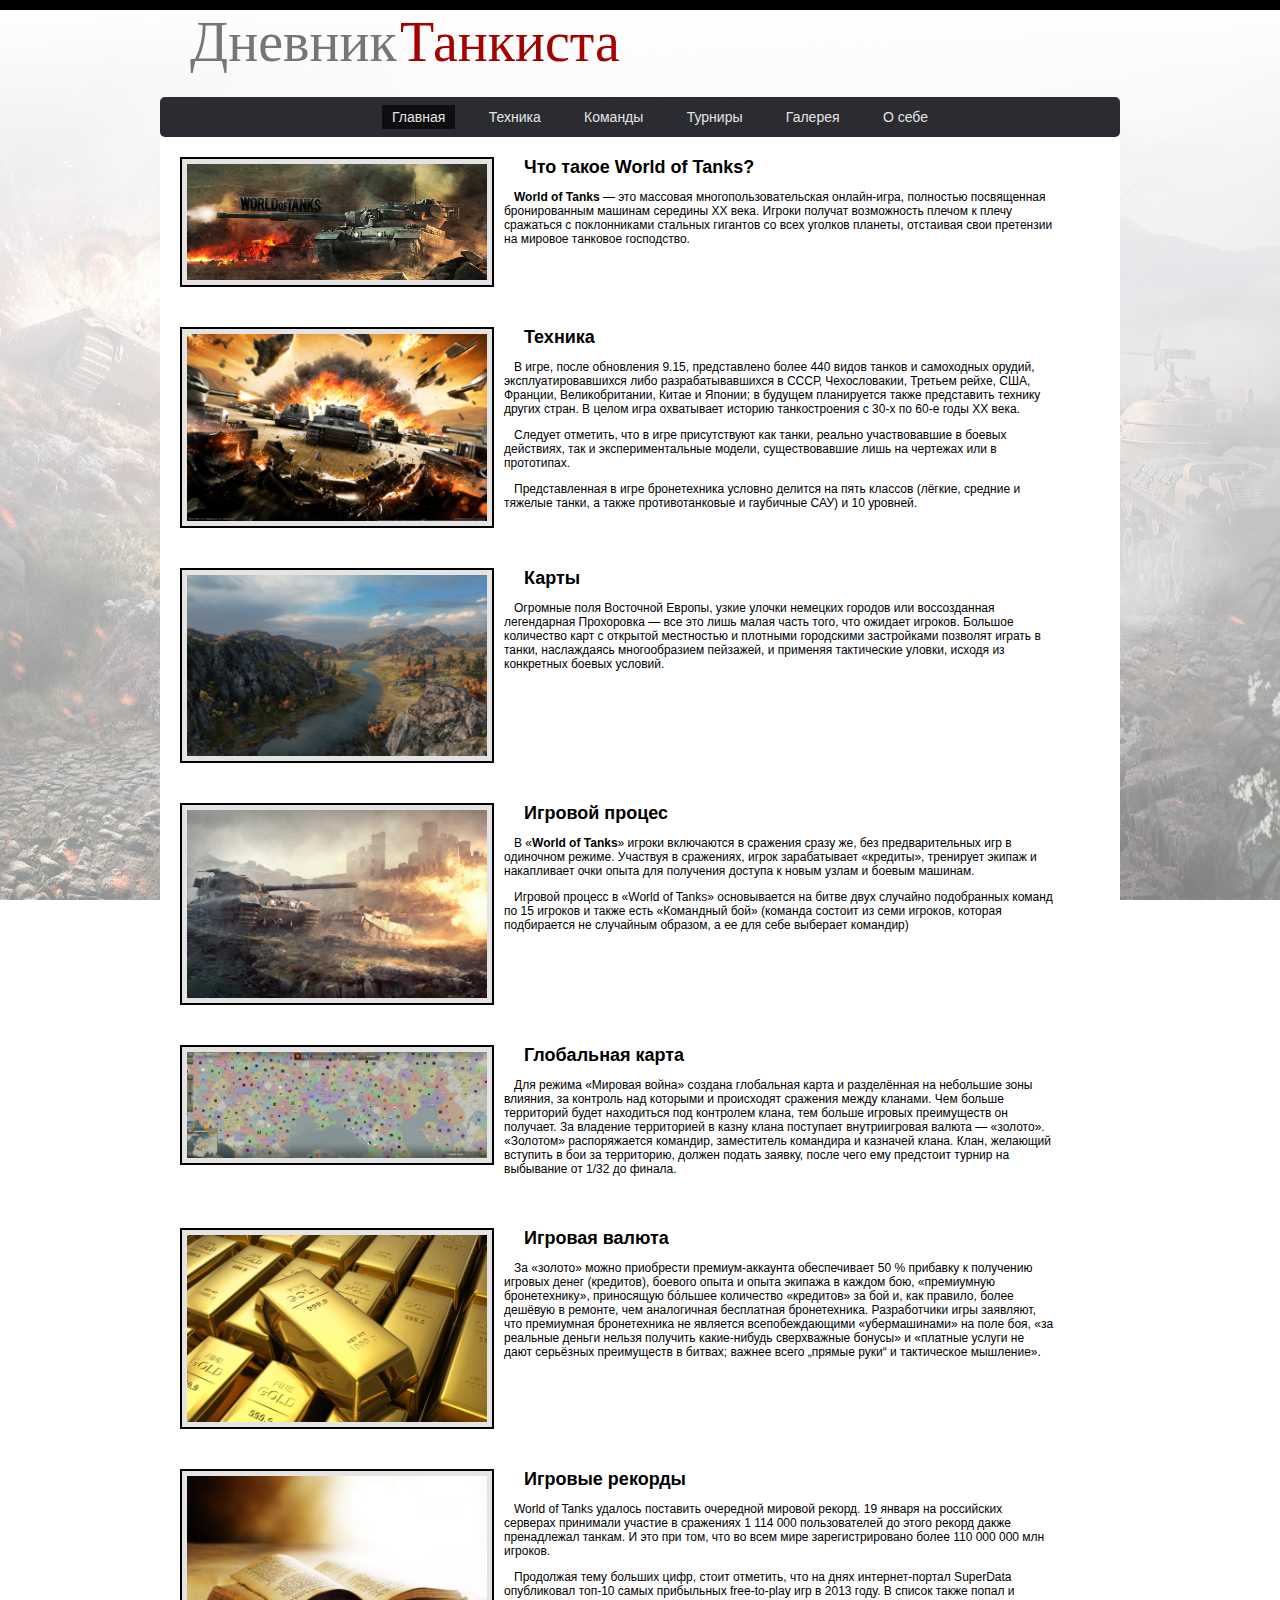
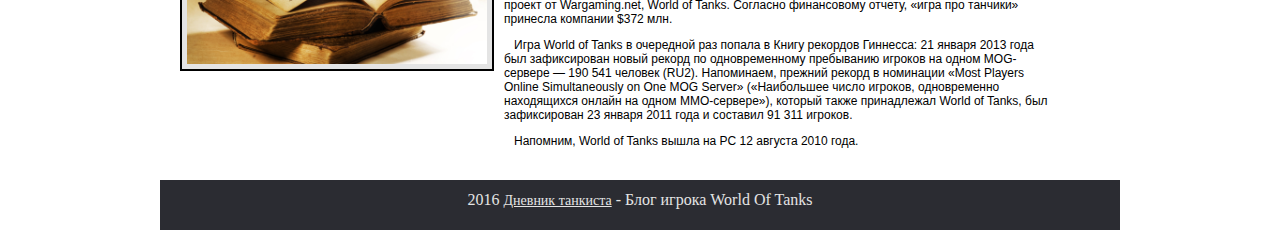
<file: index.html>
<!DOCTYPE html>
<html lang="ru">

<head>
    <meta http-equiv="Content-Type" content="text/html; charset=utf-8" />
    <title>Главная</title>
    <link rel="stylesheet" type="text/css" href="style.css" />
	<link rel="shortcut icon" href="images/icon.png" type="image/x-icon">
</head>

<body>
    <div id="header"></div>
    <div class="contentWrap">

        <div id="container">

            <div id="position">
                <div id="header_text">
					<a href="index.html" class="logo">
						<p style="color:#777676">Дневник</p>
						<p style="color:#a40101">Танкиста</p>
					</a>
                </div>
                <div id="menu">
                    <ul>
                        <li><a href="index.html" id="menuIndex">Главная</a></li>
                        <li><a href="Tanks.html">Техника</a></li>
                        <li><a href="Teams.html">Команды</a></li>
                        <li><a href="Battles.html">Турниры</a></li>
                        <li><a href="Galery.html">Галерея</a></li>
                        <li><a href="AboutMe.html">О себе</a></li>
                    </ul>
                </div>
                <div id="content">

                    <div class="block">
                        <div class="wot_index">
                                <img alt="wot" src="images/main/wot_index.jpg" />
                        </div>
                        <div class="text">
                            <h2>Что такое World of Tanks?</h2>
                            <p>
                                <strong>World of Tanks</strong> — это массовая многопользовательская онлайн-игра, полностью посвященная бронированным машинам середины XX века. Игроки получат возможность плечом к плечу сражаться с поклонниками стальных гигантов со всех уголков планеты, отстаивая свои претензии на мировое танковое господство.
                            </p>
                        </div>
                    </div>

                    <div class="block">
                        <div class="wot_index">
                                <img alt="wot" src="images/main/wot_index1.jpg" />
                        </div>
                        <div class="text">
                            <h2>Техника</h2>
                            <p>
                                В игре, после обновления 9.15, представлено более 440 видов танков и самоходных орудий, эксплуатировавшихся либо разрабатывавшихся в СССР, Чехословакии, Третьем рейхе, США, Франции, Великобритании, Китае и Японии; в будущем планируется также представить технику других стран. В целом игра охватывает историю танкостроения c 30-х по 60-е годы XX века.</p>
                            <p>
                                Следует отметить, что в игре присутствуют как танки, реально участвовавшие в боевых действиях, так и экспериментальные модели, существовавшие лишь на чертежах или в прототипах.</p>
                            <p>
                                Представленная в игре бронетехника условно делится на пять классов (лёгкие, средние и тяжелые танки, а также противотанковые и гаубичные САУ) и 10 уровней.
                            </p>
                        </div>
                    </div>

                    <div class="block">
                        <div class="wot_index">
                                <img alt="wot" src="images/main/wot_index2.jpg" />
                        </div>
                        <div class="text">
                            <h2>Карты</h2>
                            <p>
                                Огромные поля Восточной Европы, узкие улочки немецких городов или воссозданная легендарная Прохоровка — все это лишь малая часть того, что ожидает игроков. Большое количество карт с открытой местностью и плотными городскими застройками позволят играть в танки, наслаждаясь многообразием пейзажей, и применяя тактические уловки, исходя из конкретных боевых условий.
                            </p>
                        </div>
                    </div>

                    <div class="block">
                        <div class="wot_index">
                                <img alt="wot" src="images/main/wot_index3.jpg" />
                        </div>
                        <div class="text">
                            <h2>Игровой процес</h2>
                            <p>
                                В «<strong>World of Tanks</strong>» игроки включаются в сражения сразу же, без предварительных игр в одиночном режиме. Участвуя в сражениях, игрок зарабатывает «кредиты», тренирует экипаж и накапливает очки опыта для получения доступа к новым узлам и боевым машинам.
                            </p>
                            <p>
                                Игровой процесс в «World of Tanks» основывается на битве двух случайно подобранных команд по 15 игроков и также есть «Командный бой» (команда состоит из семи игроков, которая подбирается не случайным образом, а ее для себе выберает командир)
                            </p>
                        </div>
                    </div>

                    <div class="block">
                        <div class="wot_index">
                                <img alt="wot" src="images/main/wot_index4.jpg" />
                        </div>
                        <div class="text">
                            <h2>Глобальная карта</h2>
                            <p>
                                Для режима «Мировая война» создана глобальная карта и разделённая на небольшие зоны влияния, за контроль над которыми и происходят сражения между кланами. Чем больше территорий будет находиться под контролем клана, тем больше игровых преимуществ он получает. За владение территорией в казну клана поступает внутриигровая валюта — «золото». «Золотом» распоряжается командир, заместитель командира и казначей клана. Клан, желающий вступить в бои за территорию, должен подать заявку, после чего ему предстоит турнир на выбывание от 1/32 до финала.
                            </p>
                        </div>
                    </div>

                    <div class="block">
                        <div class="wot_index">
                                <img alt="wot" src="images/main/wot_index5.jpg" />
                        </div>
                        <div class="text">
                            <h2>Игровая валюта</h2>
                            <p>
                                За «золото» можно приобрести премиум-аккаунта обеспечивает 50 % прибавку к получению игровых денег (кредитов), боевого опыта и опыта экипажа в каждом бою, «премиумную бронетехнику», приносящую бо́льшее количество «кредитов» за бой и, как правило, более дешёвую в ремонте, чем аналогичная бесплатная бронетехника. Разработчики игры заявляют, что премиумная бронетехника не является всепобеждающими «убермашинами» на поле боя, «за реальные деньги нельзя получить какие-нибудь сверхважные бонусы» и «платные услуги не дают серьёзных преимуществ в битвах; важнее всего „прямые руки“ и тактическое мышление».
                            </p>
                        </div>
                    </div>

                    <div class="block">
                        <div class="wot_index">
                                <img alt="wot" src="images/main/wot_index6.jpg" />
                        </div>
                        <div class="text">
                            <h2>Игровые рекорды</h2>
                            <p>
                                World of Tanks удалось поставить очередной мировой рекорд. 19 января на российских серверах принимали участие в сражениях 1 114 000 пользователей до этого рекорд дакже пренадлежал танкам. И это при том, что во всем мире зарегистрировано более 110 000 000 млн игроков.
                            </p>
                            <p>

                                Продолжая тему больших цифр, стоит отметить, что на днях интернет-портал SuperData опубликовал топ-10 самых прибыльных free-to-play игр в 2013 году. В список также попал и проект от Wargaming.net, World of Tanks. Согласно финансовому отчету, «игра про танчики» принесла компании $372 млн.
                            </p>
                            
                            <p>
                                Игра World of Tanks в очередной раз попала в Книгу рекордов Гиннесса: 21 января 2013 года был зафиксирован новый рекорд по одновременному пребыванию игроков на одном МОG-сервере — 190 541 человек (RU2). Напоминаем, прежний рекорд в номинации «Most Players Online Simultaneously on One MOG Server» («Наибольшее число игроков, одновременно находящихся онлайн на одном ММО-сервере»), который также принадлежал World of Tanks, был зафиксирован 23 января 2011 года и составил 91 311 игроков.
                            </p>
                            <p>

                                Напомним, World of Tanks вышла на PC 12 августа 2010 года.
                            </p>
                        </div>
                    </div>


                </div>
            </div>
        </div>
        <div id="footer">
            <p>2016 <a href="index.html">Дневник танкиста</a> - Блог игрока World Of Tanks</p>
        </div>
    </div>

</body>

</html>
</file>
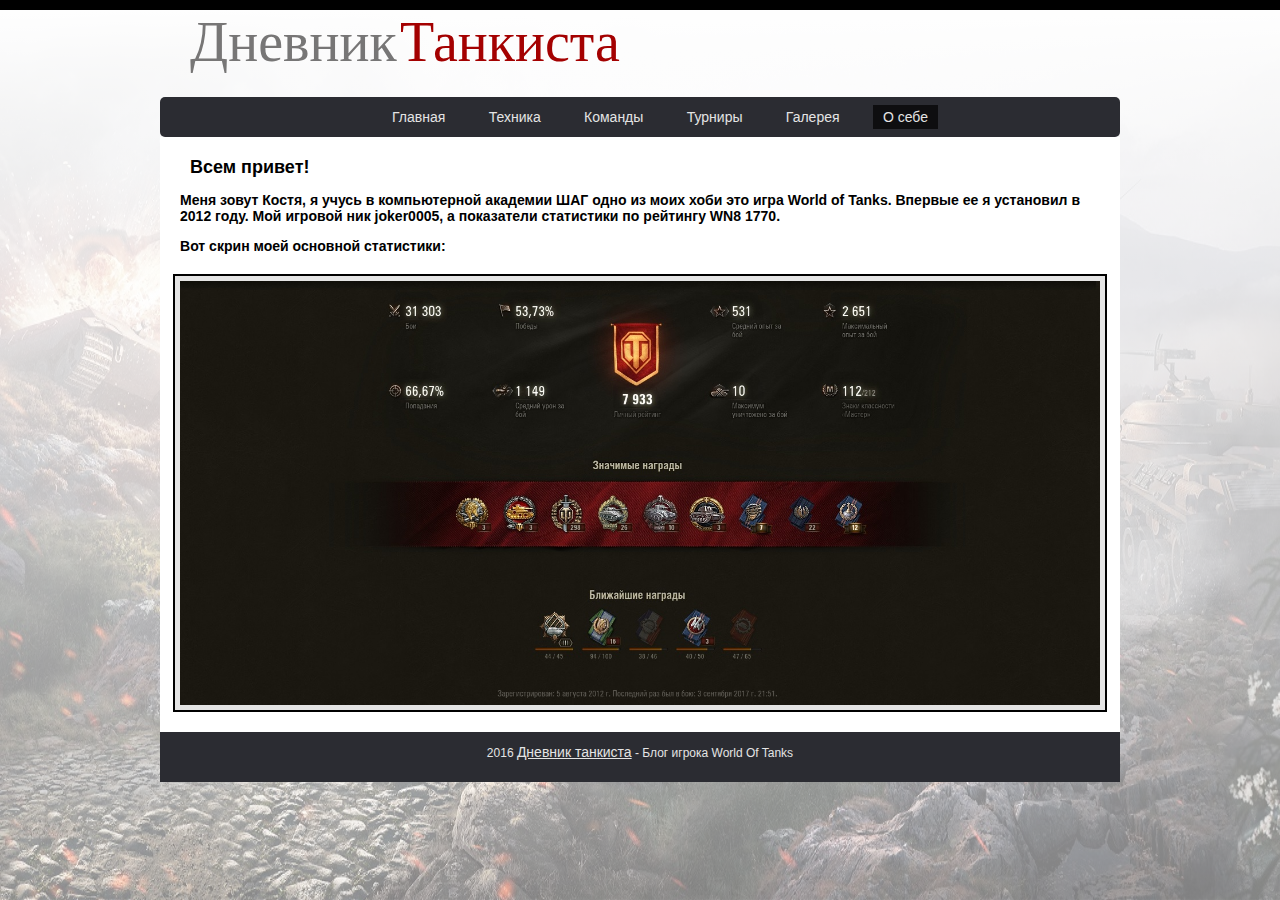
<file: AboutMe.html>
<!DOCTYPE html>
<html>

<head>
    <meta http-equiv="Content-Type" content="text/html; charset=utf-8" />
    <title>О себе</title>
    <link rel="stylesheet" type="text/css" href="style.css" />
	<link rel="shortcut icon" href="images/icon.png" type="image/x-icon">
</head>

<body>
    <div id="header"></div>
    <div class="contentWrap">

        <div id="container">

            <div id="position">
                <div id="header_text">
                    <a href="index.html" class="logo">
						<p style="color:#777676">Дневник</p>
						<p style="color:#a40101">Танкиста</p>
					</a>
                </div>
                <div id="menu">
                    <ul>
                        <li><a href="index.html">Главная</a></li>
                        <li><a href="Tanks.html">Техника</a></li>
                        <li><a href="Teams.html">Команды</a></li>
                        <li><a href="Battles.html">Турниры</a></li>
                        <li><a href="Galery.html">Галерея</a></li>
                        <li><a href="AboutMe.html" id="menuIndex">О себе</a></li>
                    </ul>
                </div>
                <div id="content">
					<div id="aboutmeText">
						<h2>Всем привет!</h2>
						<h3>
							Меня зовут Костя, я учусь в компьютерной академии ШАГ одно из моих хоби это игра World of Tanks. Впервые ее я установил в 2012 году. Мой игровой ник joker0005, а показатели статистики по рейтингу WN8 1770.
						</h3>
						<h3>
							Вот скрин моей основной статистики:
						</h3>
					</div>	
					<div id="wot_aboutme">
                                <img alt="wot" src="images/aboutme/image.jpg" />
                    </div>					
                </div>
                <div id="footer">
                    <p>2016 <a href="index.html">Дневник танкиста</a> - Блог игрока World Of Tanks</p>
                </div>
            </div>
        </div>
    </div>
</body>

</html>
</file>
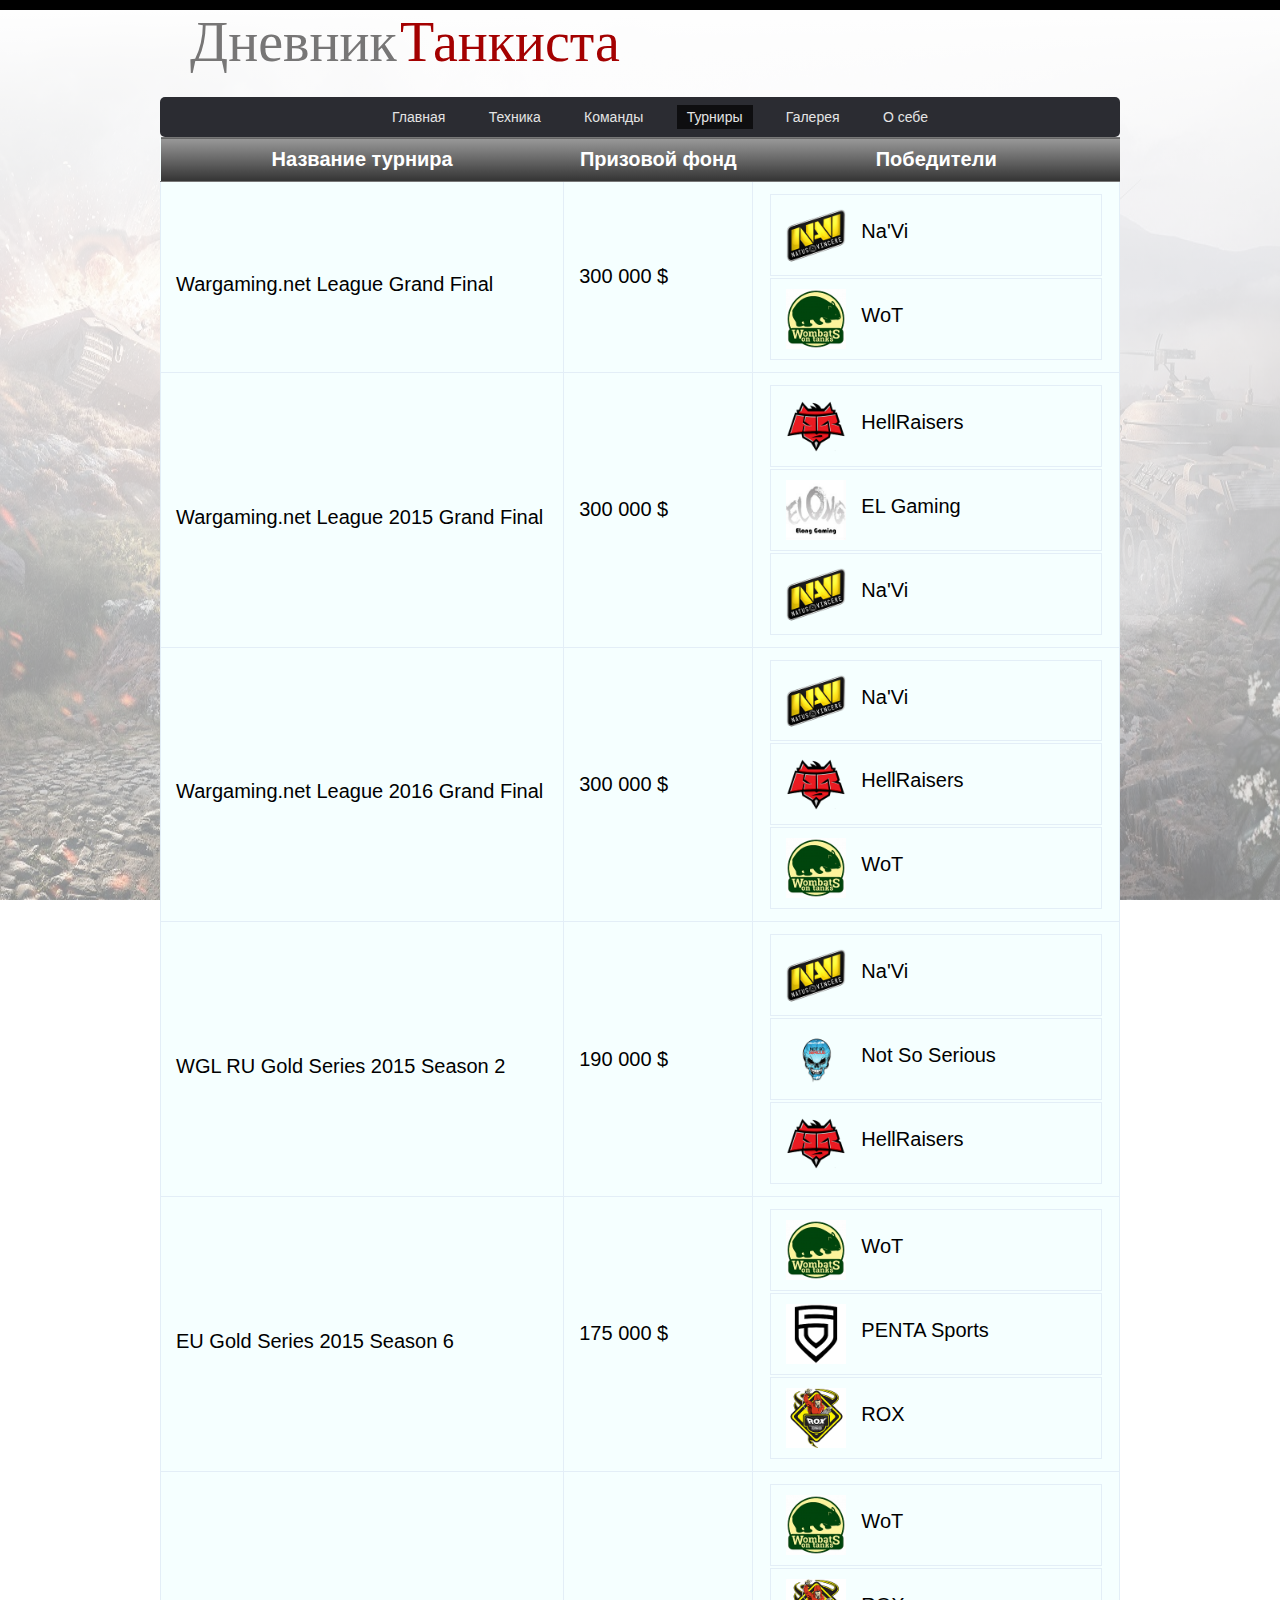
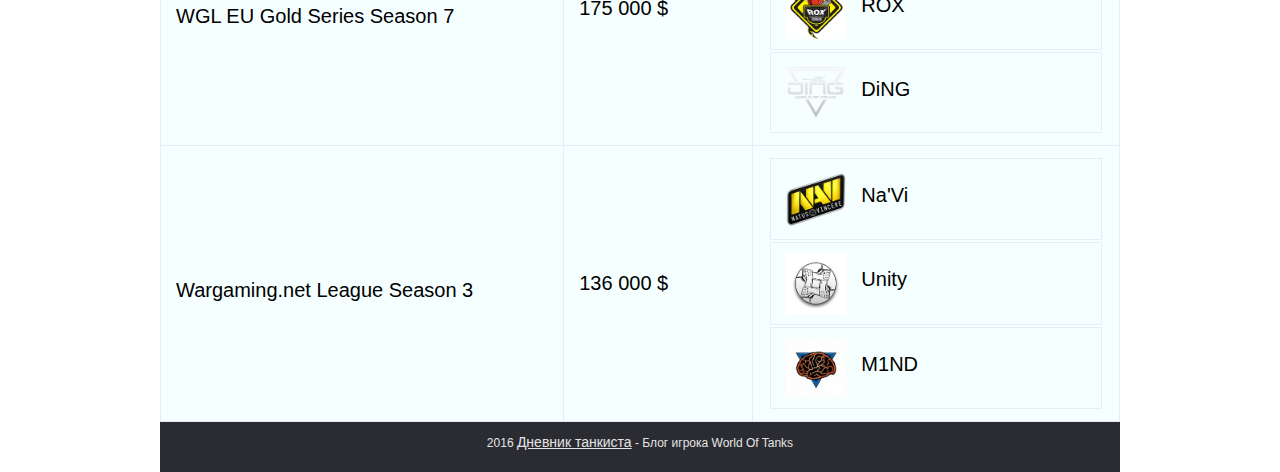
<file: Battles.html>
<!DOCTYPE html>
<html>

<head>
    <meta http-equiv="Content-Type" content="text/html; charset=utf-8" />
    <title>Турниры</title>
    <link rel="stylesheet" type="text/css" href="style.css" />
	<link rel="shortcut icon" href="images/icon.png" type="image/x-icon">
</head>

<body>
    <div id="header"></div>
    <div class="contentWrap">

        <div id="container">

            <div id="position">
                <div id="header_text">
                   <a href="index.html" class="logo">
						<p style="color:#777676">Дневник</p>
						<p style="color:#a40101">Танкиста</p>
					</a>
                </div>
                <div id="menu">
                    <ul>
                        <li><a href="index.html">Главная</a></li>
                        <li><a href="Tanks.html">Техника</a></li>
                        <li><a href="Teams.html">Команды</a></li>
                        <li><a href="Battles.html" id="menuIndex">Турниры</a></li>
                        <li><a href="Galery.html">Галерея</a></li>
                        <li><a href="AboutMe.html">О себе</a></li>
                    </ul>
                </div>
                <div id="content">
                    <table class="table_style">
				<tr>
					<th>Название турнира</th>
					<th>Призовой фонд</th>
					<th>Победители</th>
				</tr>
				<tr>
					<td>						
						<div class="table_text">Wargaming.net League Grand Final</div>
                    </td>
					<td>300 000 $</td>
					<td>
                        <table class="battleWinners">
                            <tr>
                                <td>
            						<img class="table_image" src="images/tableimage/Navi.png" alt="Navi"/>
            						<div class="table_text">Na'Vi</div>
                                </td>
                            </tr>
                            <tr>
                                <td>
            						<img class="table_image" src="images/tableimage/Wombats_on_Tanks.png" alt="Wombats on Tanks"/>
            						<div class="table_text">WoT</div>
                                </td>
                            </tr>
                        </table>
					</td>
				</tr>
				<tr>
					<td>
						<div class="table_text">Wargaming.net League 2015 Grand Final</div>
					</td>
					<td>300 000 $</td>
					<td>
                        <table class="battleWinners">
                            <tr>
                                <td>
            						<img class="table_image" src="images/tableimage/HellRaisers.png" alt="HellRaisers"/>
            						<div class="table_text">HellRaisers</div>
                                </td>
        					</tr>
                            <tr>
                                <td>
            						<img class="table_image" src="images/tableimage/Elong.jpg" alt="Elong"/>
            						<div class="table_text">EL Gaming</div>
                                </td>
        					</tr>
                            <tr>
                                <td>
            						<img class="table_image" src="images/tableimage/Navi.png" alt="Navi"/>
            						<div class="table_text">Na'Vi</div>
                                </td>
                            </tr>
                        </table>
					</td>
				</tr>
				<tr>
					<td>
						<div class="table_text">Wargaming.net League 2016 Grand Final</div>
					</td>
					<td>300 000 $</td>
					<td>
                        <table class="battleWinners">
                            <tr>
                                <td>
            						<img class="table_image" src="images/tableimage/Navi.png" alt="Navi"/>
            						<div class="table_text">Na'Vi</div>
                                </td>
                            </tr>
                            <tr>
                                <td>
            						<img class="table_image" src="images/tableimage/HellRaisers.png" alt="HellRaisers"/>
            						<div class="table_text">HellRaisers</div>
                                </td>
                            </tr>
                            <tr>
                                <td>
            						<img class="table_image" src="images/tableimage/Wombats_on_Tanks.png" alt="Wombats on Tanks"/>
            						<div class="table_text">WoT</div>
                                </td>
                            </tr>
                        </table>
					</td>
				</tr>
				<tr>
					<td>
						<div class="table_text">WGL RU Gold Series 2015 Season 2</div>
					</td>
					<td>190 000 $</td>
					<td>
                        <table class="battleWinners">
                            <tr>
                                <td>
            						<img class="table_image" src="images/tableimage/Navi.png" alt="Navi"/>
            						<div class="table_text">Na'Vi</div>
                                </td>
                            </tr>
                            <tr>
                                <td>
            						<img class="table_image" src="images/tableimage/NSS.png" alt="NSS"/>
            						<div class="table_text">Not So Serious</div>
                                </td>
                            </tr>
                            <tr>
                                <td>
            						<img class="table_image" src="images/tableimage/HellRaisers.png" alt="HellRaisers"/>
            						<div class="table_text">HellRaisers</div>
                                </td>
                            </tr>
                        </table>
					</td>
				</tr>
				<tr>
					<td>
						<div class="table_text">EU Gold Series 2015 Season 6</div>
					</td>
					<td>175 000 $</td>
					<td>
                        <table class="battleWinners">
                            <tr>
                                <td>
            						<img class="table_image" src="images/tableimage/Wombats_on_Tanks.png" alt="Wombats on Tanks"/>
            						<div class="table_text">WoT</div>
                                </td>
                            </tr>
                            <tr>
                                <td>
            						<img class="table_image" src="images/tableimage/PENTA_Sports.png" alt="PENTA Sports"/>
            						<div class="table_text">PENTA Sports</div>
                                </td>
                            </tr>
                            <tr>
                                <td>
            						<img class="table_image" src="images/tableimage/Rox.png" alt="Rox"/>
            						<div class="table_text">ROX</div>
                                </td>
                            </tr>
                        </table>
					</td>
				</tr>
				<tr>
					<td>
						<div class="table_text">WGL EU Gold Series Season 7</div></td>
					<td>175 000 $</td>
					<td>						
                        <table class="battleWinners">
                            <tr>
                                <td>
            						<img class="table_image" src="images/tableimage/Wombats_on_Tanks.png" alt="Wombats on Tanks"/>
            						<div class="table_text">WoT</div>
                                </td>
                            </tr>
                            <tr>
                                <td>
            						<img class="table_image" src="images/tableimage/Rox.png" alt="Rox"/>
            						<div class="table_text">ROX</div>
                                </td>
                            </tr>
                            <tr>
                                <td>
            						<img class="table_image" src="images/tableimage/DiNG.png" alt="DiNG"/>
            						<div class="table_text">DiNG</div>
                                </td>
                            </tr>
                        </table>
					</td>
				</tr>
				<tr>
					<td>
						<div class="table_text">Wargaming.net League Season 3</div>
					</td>
					<td>136 000 $</td>
					<td>
                        <table class="battleWinners">				
                            <tr>
                                <td>
            						<img class="table_image" src="images/tableimage/Navi.png" alt="Navi"/>
            						<div class="table_text">Na'Vi</div>
                                </td>
                            </tr>
                            <tr>
                                <td>
            						<img class="table_image" src="images/tableimage/Unity.jpg" alt="Unity"/>
            						<div class="table_text">Unity</div>
                                </td>
                            </tr>
                            <tr>
                                <td>
            						<img class="table_image" src="images/tableimage/M1ND.jpg" alt="M1ND"/>
            						<div class="table_text">M1ND</div>
                                </td>
                            </tr>
                        </table>
					</td>
				</tr>
				</table>
                </div>
                <div id="footer">
                    <p>2016 <a href="index.html">Дневник танкиста</a> - Блог игрока World Of Tanks</p>
                </div>
            </div>
        </div>
    </div>
</body>

</html>
</file>
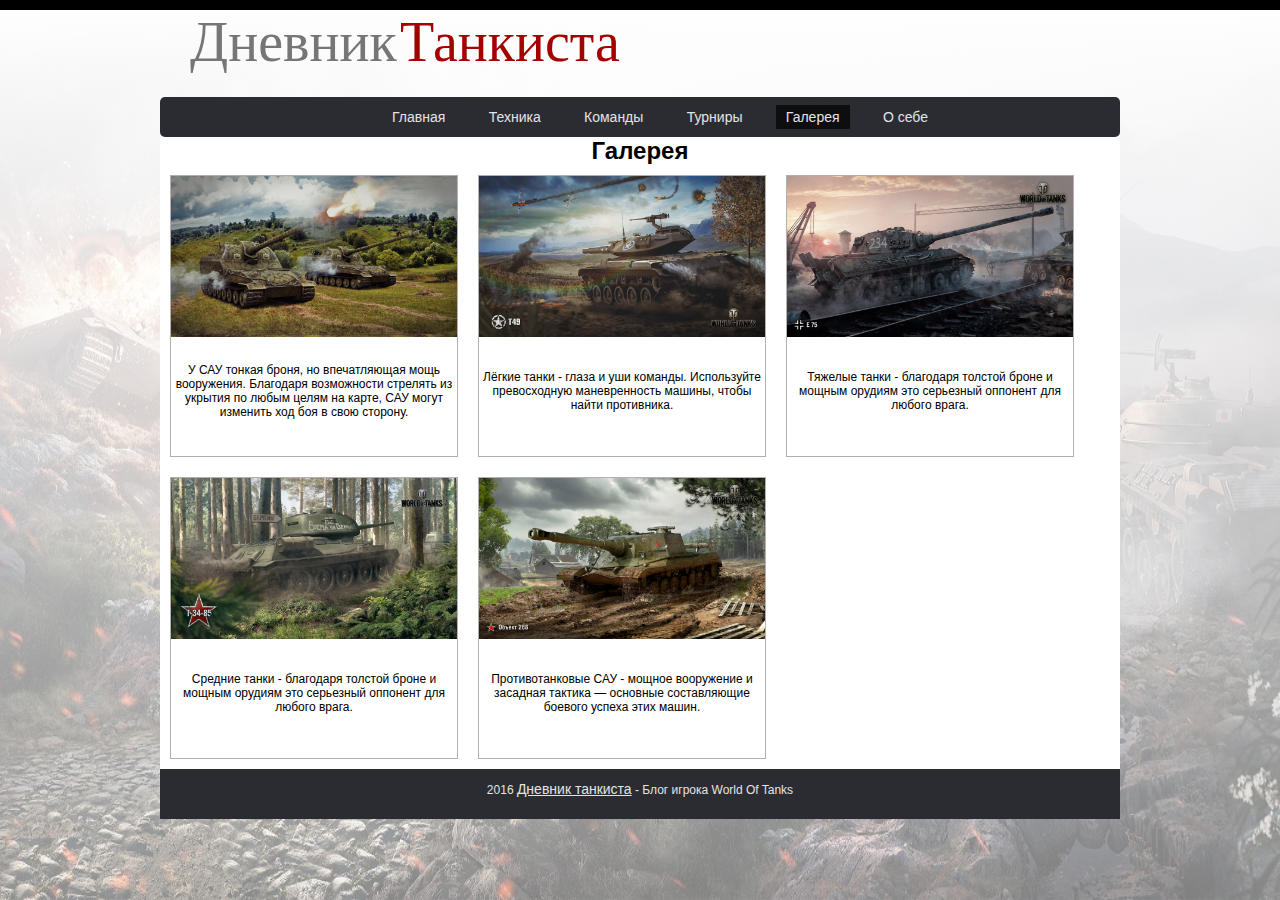
<file: Galery.html>
<!DOCTYPE html>
<html>

<head>
    <meta http-equiv="Content-Type" content="text/html; charset=utf-8" />
    <title>Галерея</title>
    <link rel="stylesheet" type="text/css" href="style.css" />
	    <link rel="stylesheet" type="text/css" href="Galery.css" />
		<link rel="shortcut icon" href="images/icon.png" type="image/x-icon">
</head>

<body>
    <div id="header"></div>
    <div class="contentWrap">

        <div id="container">

            <div id="position">
                <div id="header_text">
                    <a href="index.html" class="logo">
						<p style="color:#777676">Дневник</p>
						<p style="color:#a40101">Танкиста</p>
					</a>
                </div>
                <div id="menu">
                    <ul>
                        <li><a href="index.html">Главная</a></li>
                        <li><a href="Tanks.html">Техника</a></li>
                        <li><a href="Teams.html">Команды</a></li>
                        <li><a href="Battles.html">Турниры</a></li>
                        <li><a href="Galery.html" id="menuIndex">Галерея</a></li>
                        <li><a href="AboutMe.html">О себе</a></li>
                    </ul>
                </div>
                <div id="content">
                    <h2 class="title">Галерея</h2>
					
						<div class="image_container">
							<div class="image_wrap">
								<a href="images/galery/01.jpg">
									<img src="images/galery/01.jpg" alt="САУ"/>
								</a>
								<div class="description">
									<span class="description_wrap">
										У САУ тонкая броня, но впечатляющая мощь вооружения.
										Благодаря возможности стрелять из укрытия по любым целям на карте,
										САУ могут изменить ход боя в свою сторону.
									</span>
								</div>
							</div>
							</div>
						<div class="image_container">
						
							<div class="image_wrap">
								<a href="images/galery/02.jpg">
									<img src="images/galery/02.jpg" alt="ЛТ"/>
								</a>
								<div class="description">
									<span class="description_wrap">
										Лёгкие танки - глаза и уши команды. Используйте превосходную маневренность машины, чтобы найти противника.
									</span>
								</div>
							</div>
						</div>
							<div class="image_container">
						
							<div class="image_wrap">
								<a href="images/galery/03.jpg">
									<img src="images/galery/03.jpg" alt="ТТ"/>
								</a>
								<div class="description">
									<span class="description_wrap">
										Тяжелые танки - благодаря толстой броне и мощным орудиям это серьезный оппонент для любого врага.
									</span>
								</div>
							</div>
						</div>
						<div class="image_container">		
						
							<div class="image_wrap">
								<a href="images/galery/04.jpg">
									<img src="images/galery/04.jpg" alt="СТ"/>
								</a>
								<div class="description">
									<span class="description_wrap">
										Средние танки - благодаря толстой броне и мощным орудиям это серьезный оппонент для любого врага.
									</span>
								</div>
							</div>
						</div>
						<div class="image_container">
						
							<div class="image_wrap">
								<a href="images/galery/05.jpg">
									<img src="images/galery/05.jpg" alt="ПТ"/>
								</a>
								<div class="description">
									<span class="description_wrap">
										Противотанковые САУ - мощное вооружение и засадная тактика — основные составляющие боевого успеха этих машин. 
									</span>
								</div>
							</div>
						</div>
					</div>
                <div id="footer">
                    <p>2016 <a href="index.html">Дневник танкиста</a> - Блог игрока World Of Tanks</p>
                </div>
            </div>
        </div>
    </div>
</body>

</html>
</file>
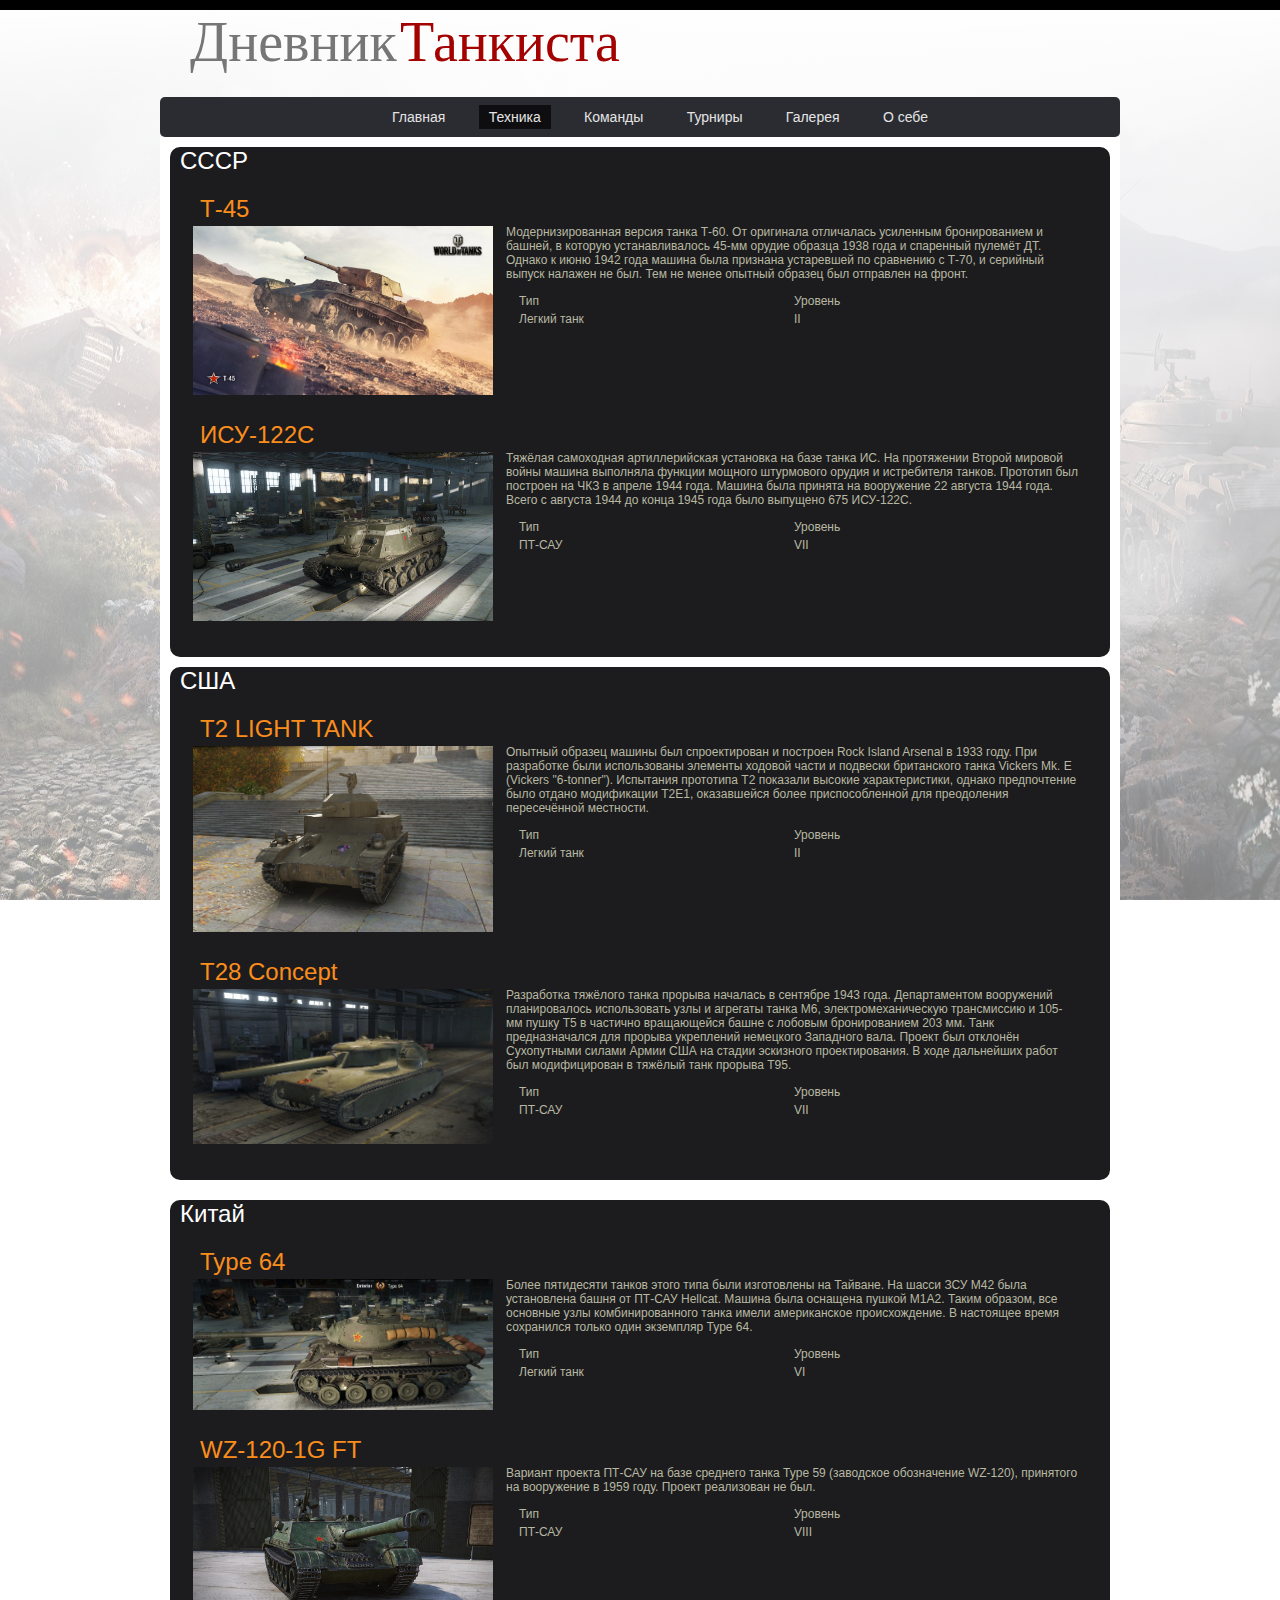
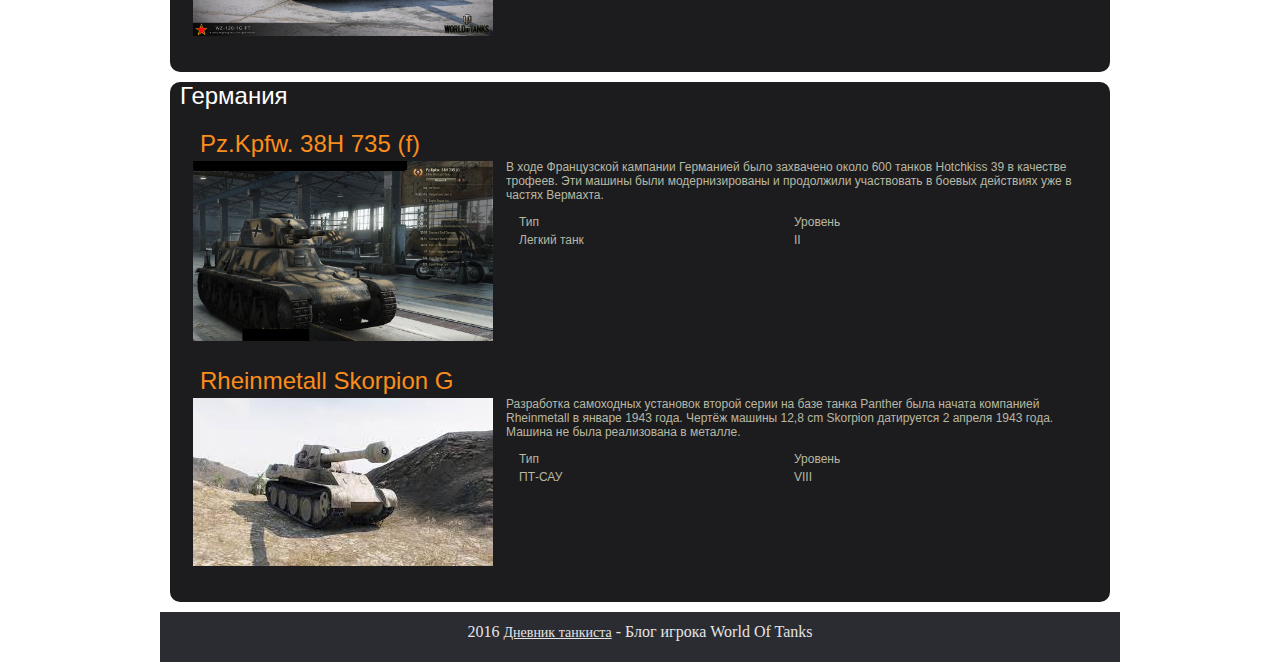
<file: Tanks.html>
﻿<!DOCTYPE html>
<html>
<head>
    <meta http-equiv="Content-Type" content="text/html; charset=utf-8" />
    <title>Техника</title>
    <link rel="stylesheet" type="text/css" href="style.css" />
    <link rel="shortcut icon" href="images/icon.png" type="image/x-icon">
</head>
<body>
    <div id="header"></div>
    <div class="contentWrap">
        <div id="container">
            <div id="position">
                <div id="header_text">
                    <a href="index.html" class="logo">
                        <p style="color:#777676">Дневник</p>
                        <p style="color:#a40101">Танкиста</p>
                    </a>
                </div>
                <div id="menu">
                    <ul>
                        <li><a href="index.html">Главная</a></li>
                        <li><a href="Tanks.html" id="menuIndex">Техника</a></li>
                        <li><a href="Teams.html">Команды</a></li>
                        <li><a href="Battles.html">Турниры</a></li>
                        <li><a href="Galery.html">Галерея</a></li>
                        <li><a href="AboutMe.html">О себе</a></li>
                    </ul>
                </div>
                <div id="content">
                    <div class="nation">
                        <span class="name">СССР</span>
                        <div class="tank">
                            <span class="name">Т-45</span>
                            <table>
                                <tr>
                                    <td class="tankImage">
                                        <img src="images/tanks/Т-45.jpg" alt="Т-45">
                                    </td>
                                    <td class="tankDescription">
                                        <span>
                                            Модернизированная версия танка Т-60.
                                            От оригинала отличалась усиленным бронированием и башней, в которую устанавливалось
                                            45-мм орудие образца 1938 года и спаренный пулемёт ДТ.
                                            Однако к июню 1942 года машина была признана устаревшей по сравнению с Т-70,
                                            и серийный выпуск налажен не был. Тем не менее опытный образец был отправлен на фронт.
                                        </span>
                                        <table class="tankDefenition">
                                            <tr>
                                                <td>Тип</td>
                                                <td>Уровень</td>
                                            </tr>
                                            <tr>
                                                <td>Легкий танк</td>
                                                <td>II</td>
                                            </tr>
                                        </table>
                                    </td>

                                </tr>
                            </table>
                        </div>
                        <div class="tank">
                            <span class="name">ИСУ-122С</span>
                            <table>
                                <tr>
                                    <td class="tankImage">
                                        <img src="images/tanks/ИСУ-122С.jpg" alt="ИСУ-122С">
                                    </td>
                                    <td class="tankDescription">
                                        <span>
                                            Тяжёлая самоходная артиллерийская установка на базе танка ИС. На протяжении Второй мировой войны
                                            машина выполняла функции мощного штурмового орудия и истребителя танков.
                                            Прототип был построен на ЧКЗ в апреле 1944 года. Машина была принята на вооружение 22 августа 1944 года.
                                            Всего с августа 1944 до конца 1945 года было выпущено 675 ИСУ-122C.
                                        </span>
                                        <table class="tankDefenition">
                                            <tr>
                                                <td>Тип</td>
                                                <td>Уровень</td>
                                            </tr>
                                            <tr>
                                                <td>ПТ-САУ</td>
                                                <td>VII</td>
                                            </tr>
                                        </table>
                                    </td>

                                </tr>
                            </table>
                        </div>
                    </div>
                    <div class="nation">
                        <span class="name">США</span>
                        <div class="tank">
                            <span class="name">T2 LIGHT TANK</span>
                            <table>
                                <tr>
                                    <td class="tankImage">
                                        <img src="images/tanks/T2-LIGHT-TANK.jpg" alt="T2 LIGHT TANK.jpg">
                                    </td>
                                    <td class="tankDescription">
                                        <span>
                                            Опытный образец машины был спроектирован и построен Rock Island Arsenal
                                            в 1933 году. При разработке были использованы элементы ходовой части
                                            и подвески британского танка Vickers Mk. E (Vickers "6-tonner").
                                            Испытания прототипа Т2 показали высокие характеристики,
                                            однако предпочтение было отдано модификации T2E1,
                                            оказавшейся более приспособленной для преодоления пересечённой местности.
                                        </span>
                                        <table class="tankDefenition">
                                            <tr>
                                                <td>Тип</td>
                                                <td>Уровень</td>
                                            </tr>
                                            <tr>
                                                <td>Легкий танк</td>
                                                <td>II</td>
                                            </tr>
                                        </table>
                                    </td>

                                </tr>
                            </table>
                        </div>
                        <div class="tank">
                            <span class="name">T28 Concept</span>
                            <table>
                                <tr>
                                    <td class="tankImage">
                                        <img src="images/tanks/T28-Concept.jpg" alt="T28 Concept">
                                    </td>
                                    <td class="tankDescription">
                                        <span>
                                            Разработка тяжёлого танка прорыва началась в сентябре 1943 года.
                                            Департаментом вооружений планировалось использовать узлы и
                                            агрегаты танка М6, электромеханическую трансмиссию и 105-мм
                                            пушку Т5 в частично вращающейся башне с лобовым бронированием 203 мм.
                                            Танк предназначался для прорыва укреплений немецкого Западного вала.
                                            Проект был отклонён Сухопутными силами Армии США на
                                            стадии эскизного проектирования. В ходе дальнейших работ
                                            был модифицирован в тяжёлый танк прорыва Т95.
                                        </span>
                                        <table class="tankDefenition">
                                            <tr>
                                                <td>Тип</td>
                                                <td>Уровень</td>
                                            </tr>
                                            <tr>
                                                <td>ПТ-САУ</td>
                                                <td>VII</td>
                                            </tr>
                                        </table>
                                    </td>

                                </tr>
                            </table>
                        </div>
                    </div>
                </div>
                <div class="nation">
                    <span class="name">Китай</span>
                    <div class="tank">
                        <span class="name">Type 64</span>
                        <table>
                            <tr>
                                <td class="tankImage">
                                    <img src="images/tanks/Type-64.jpg" alt="Type 64">
                                </td>
                                <td class="tankDescription">
                                    <span>
                                        Более пятидесяти танков этого типа были изготовлены на Тайване.
                                        Hа шасси ЗСУ М42 была установлена башня от ПТ-САУ Hellcat.
                                        Машина была оснащена пушкой М1А2. Таким образом, все основные узлы
                                        комбинированного танка имели американское происхождение.
                                        В настоящее время сохранился только один экземпляр Type 64.
                                    </span>
                                    <table class="tankDefenition">
                                        <tr>
                                            <td>Тип</td>
                                            <td>Уровень</td>
                                        </tr>
                                        <tr>
                                            <td>Легкий танк</td>
                                            <td>VI</td>
                                        </tr>
                                    </table>
                                </td>

                            </tr>
                        </table>
                    </div>
                    <div class="tank">
                        <span class="name">WZ-120-1G FT</span>
                        <table>
                            <tr>
                                <td class="tankImage">
                                    <img src="images/tanks/WZ-120-1G-FT.jpg" alt="WZ-120-1G FT">
                                </td>
                                <td class="tankDescription">
                                    <span>
                                        Вариант проекта ПТ-САУ на базе среднего танка Type 59 (заводское обозначение WZ-120),
                                        принятого на вооружение в 1959 году. Проект реализован не был.
                                    </span>
                                    <table class="tankDefenition">
                                        <tr>
                                            <td>Тип</td>
                                            <td>Уровень</td>
                                        </tr>
                                        <tr>
                                            <td>ПТ-САУ</td>
                                            <td>VIII</td>
                                        </tr>
                                    </table>
                                </td>

                            </tr>
                        </table>
                    </div>
                </div>
            </div>
            <div class="nation">
                <span class="name">Германия</span>
                <div class="tank">
                    <span class="name">Pz.Kpfw. 38H 735 (f)</span>
                    <table>
                        <tr>
                            <td class="tankImage">
                                <img src="images/tanks/Pz.Kpfw.38H-735.jpg" alt="Pz.Kpfw. 38H 735 (f)">
                            </td>
                            <td class="tankDescription">
                                <span>
                                    В ходе Французской кампании Германией было захвачено около 600 танков Hotchkiss
                                    39 в качестве трофеев. Эти машины были модернизированы и продолжили
                                    участвовать в боевых действиях уже в частях Вермахта.
                                </span>
                                <table class="tankDefenition">
                                    <tr>
                                        <td>Тип</td>
                                        <td>Уровень</td>
                                    </tr>
                                    <tr>
                                        <td>Легкий танк</td>
                                        <td>II</td>
                                    </tr>
                                </table>
                            </td>

                        </tr>
                    </table>
                </div>
                <div class="tank">
                    <span class="name">Rheinmetall Skorpion G</span>
                    <table>
                        <tr>
                            <td class="tankImage">
                                <img src="images/tanks/Rheinmetall-Skorpion-G.jpg" alt="Rheinmetall Skorpion G">
                            </td>
                            <td class="tankDescription">
                                <span>
                                    Разработка самоходных установок второй серии на базе танка Panther
                                    была начата компанией Rheinmetall в январе 1943 года.
                                    Чертёж машины 12,8 cm Skorpion датируется 2 апреля 1943 года.
                                    Машина не была реализована в металле.
                                </span>
                                <table class="tankDefenition">
                                    <tr>
                                        <td>Тип</td>
                                        <td>Уровень</td>
                                    </tr>
                                    <tr>
                                        <td>ПТ-САУ</td>
                                        <td>VIII</td>
                                    </tr>
                                </table>
                            </td>

                        </tr>
                    </table>
                </div>
            </div>
        </div>
        <div id="footer">
            <p>2016 <a href="index.html">Дневник танкиста</a> - Блог игрока World Of Tanks</p>
        </div>
    </div>
</body>
</html>
</file>
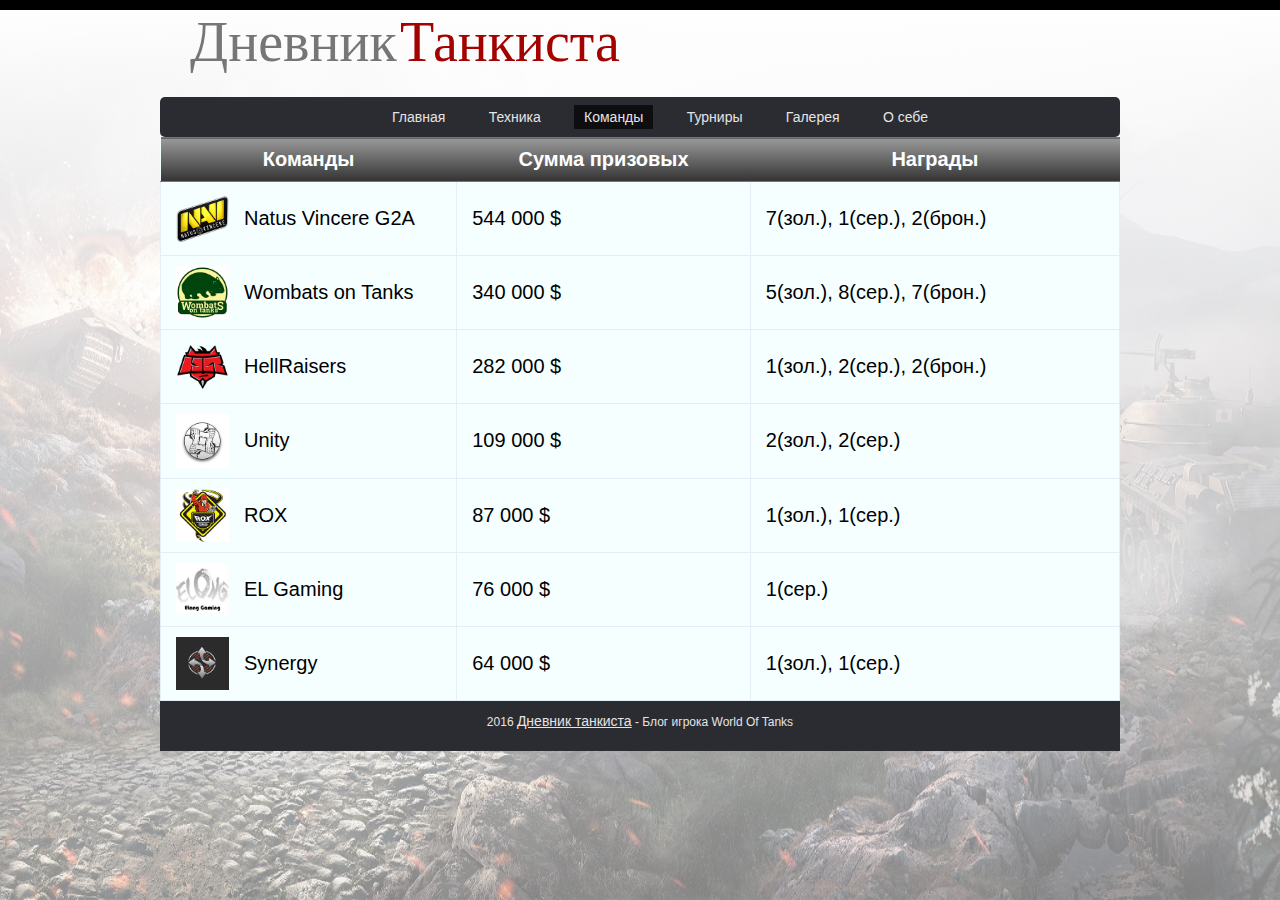
<file: Teams.html>
<!DOCTYPE html>
<html>

<head>
    <meta http-equiv="Content-Type" content="text/html; charset=utf-8" />
    <title>Команды</title>
    <link rel="stylesheet" type="text/css" href="style.css" />
	<link rel="shortcut icon" href="images/icon.png" type="image/x-icon">
</head>

<body>
    <div id="header"></div>
    <div class="contentWrap">

        <div id="container">

            <div id="position">
                <div id="header_text">
                  <a href="index.html" class="logo">
						<p style="color:#777676">Дневник</p>
						<p style="color:#a40101">Танкиста</p>
					</a>
                </div>
                <div id="menu">
                    <ul>
                        <li><a href="index.html">Главная</a></li>
                        <li><a href="Tanks.html">Техника</a></li>
                        <li><a href="Teams.html" id="menuIndex">Команды</a></li>
                        <li><a href="Battles.html">Турниры</a></li>
                        <li><a href="Galery.html">Галерея</a></li>
                        <li><a href="AboutMe.html">О себе</a></li>
                    </ul>
                </div>
                <div id="content">
				<table class="table_style">
				<tr>
					<th>Команды</th>
					<th>Сумма призовых</th>
					<th>Награды</th>
				</tr>
				<tr>
					<td>
						<img class="table_image" src="images/tableimage/Navi.png" alt="Natus Vincere G2A"/>
						<div class="table_text">Natus Vincere G2A</div>
					</td>
					<td>544 000 $</td>
					<td>7(зол.), 1(сер.), 2(брон.)</td>
				</tr>
				<tr>
					<td>
						<img class="table_image" src="images/tableimage/Wombats_on_Tanks.png" alt="Wombats on Tanks"/>
						<div class="table_text">Wombats on Tanks</div>
					</td>
					<td>340 000 $</td>
					<td>5(зол.), 8(сер.), 7(брон.)</td>
				</tr>
				<tr>
					<td>
						<img class="table_image" src="images/tableimage/HellRaisers.png" alt="HellRaisers"/>
						<div class="table_text">HellRaisers</div>
					</td>
					<td>282 000 $</td>
					<td>1(зол.), 2(сер.), 2(брон.)</td>
				</tr>
				<tr>
					<td>
						<img class="table_image" src="images/tableimage/Unity.jpg" alt="Unity"/>
						<div class="table_text">Unity</div>
					</td>
					<td>109 000 $</td>
					<td>2(зол.), 2(сер.)</td>
				</tr>
				<tr>
					<td>
						<img class="table_image" src="images/tableimage/Rox.png" alt="Rox"/>
						<div class="table_text">ROX</div>
					</td>
					<td>87 000 $</td>
					<td>1(зол.), 1(сер.)</td>
				</tr>
				<tr>
					<td>
						<img class="table_image" src="images/tableimage/Elong.jpg" alt="EL Gaming"/>
						<div class="table_text">EL Gaming</div>
					</td>
					<td>76 000 $</td>
					<td>1(сер.)</td>
				</tr>
				<tr>
					<td>
						<img class="table_image" src="images/tableimage/Synergy.png" alt="Synergy"/>
						<div class="table_text">Synergy</div>
					</td>
					<td>64 000 $</td>
					<td>1(зол.), 1(сер.)</td>
				</tr>
				</table>
                </div>
                <div id="footer">
                    <p>2016 <a href="index.html">Дневник танкиста</a> - Блог игрока World Of Tanks</p>
                </div>
            </div>
        </div>
    </div>
</body>

</html>
</file>
<file: style.css>
html {
    height: 100%;
}

body {
    margin: 0;
    height: 100%;
    background: linear-gradient(rgba(255, 255, 255, 1), rgba(255, 255, 255, 0.5)) repeat-x fixed, url("images/main/wot.jpg") no-repeat top center fixed;
	background-size: 100% 100%;
}

.contentWrap {
    margin: 0 auto;

    width: 960px;
}

a {
    font-size: 14px;
}

#container {
    width: 100%;

    color: #000;
    font-size: 12px;
    font-family: Trebuchet MS, Arial, Times New Roman;
}

#header {
    width: 100%;
    height: 10px;

    background: #000;
}

#menu {
    width: 100%;
    height: 40px;
    border-radius: 5px;
    background: #2b2c32;
    text-align: center;
    line-height: 40px;
}

#menu li {
    display: inline;
    padding: 5px 10px;
    list-style: none;
}

#menu ul li a {
    padding: 4px 10px;
    color: #e4e4e4;
    text-decoration: none;
}

#menu ul li a:hover, #menuIndex {
    background: #0e0e10;
}

#content {
    margin: 0;
    min-height: 500px;
    width: 100%;
	overflow: hidden;
    background: #fff;
}

#content h2 {
	margin:0;
    font-weight:bold;
	padding: 0px 10px;
}

#footer {
    width: 100%;
    height: 50px;

    background: #2b2c32;
    text-align: center;
}

#footer p {
    margin: 0;

    color: #e4e4e4;
    line-height: 40px;
}

#footer a {
    color: #e4e4e4;
    font-weight: normal;
}

#footer a:hover {
    color: #fff;
    text-decoration: none;
}

#position {
    width: 100%;
}

#header_text {
    margin: 0px 30px;

    height: 75px;
    font-family: comic sans ms;
}

#header_text p {
    display: inline;
    font-size: 4em;
}
#border {
    border: 1px solid;
}
.wot_index {
	float: left;
	border: 2px solid #000;
	width: 310px;
}
.wot_index img{
    border: 5px solid #e4e4e4;
    display: block;
    max-width: 300px;
    background: transparent;
     

}
.text{
    float: left;
    font-size: 12px;
	width: 550px;
	text-indent: 10px;
	display: block;
    margin: 0px 10px;
}

.block {

	padding: 20px;
}

.block:after {
	content: " ";
	display: block;
	clear: both;
	
}

.nation
{
    margin: 10px;
    background: #1C1C1E;
    border-radius: 10px;
	padding-bottom: 10px;
}

.nation .name
{
    color: white;
    padding: 10px;
    font-size: 2em;
}

.tank
{
    color: white;
    margin: 20px;
}

.tank .name
{
    font-size: 2em;
    color: #FA8D1C;
}

.tank img
{
    width: 300px;
   
}

.tankDescription
{
    padding: 0px 10px 0px 10px;
    vertical-align: top;
    color: #b8b8a2;
}

.tankDefenition
{
    width: 100%;
	padding: 10px;
}

.tankDefenition td
{
    width: 50%;
}

.logo
{
	color: #fff;
    -webkit-background-clip: text;
	text-decoration: none;
}

.menuIndex
{
	background: red;
}

.table_style {
background: #f5ffff;
border-collapse: collapse;
text-align: left;
font-size:20px;
font-family : Arial;
width: 100%;
height: 100%;
}

.table_style th {
border-top: 1px solid #777777;
border-bottom: 1px solid #777777;
background: linear-gradient(to top, #333, #999);
color: white;
padding: 10px 15px;
text-align: center;
}

.table_style td {
border: 1px solid #e3eef7;
padding: 10px 15px;
transition: all 0.5s ease;
}

.table_image{
	float:left;
	width:20%; 
	height:38%;
	margin-right:15px;
}
.table_text{
	margin-top:15px;
}
#wot_aboutme {
	float: center;
	border: 2px solid #000;
	margin-left: auto;
    margin-right: auto;
	width: 930px;
	margin-bottom: 20px;
}
#wot_aboutme img{
    border: 5px solid #e4e4e4;
    display: block;
	max-width: 920px;
    background: transparent;
}
#aboutmeText{	
	 margin: 20px;
}

.battleWinners
{
    width: 100%;
}
</file>
<file: Galery.css>
.title{
	text-align: center;
	font-size: 200%;
}

#content .image_container .image_wrap .description
{
    font-family: 'Roboto Condensed', sans-serif;
    text-align: center;
    overflow-y: hidden;
    width: auto;
    height: 100px;
    line-height: 100px;
    
}

#content .image_container .image_wrap .description .description_wrap{
    line-height: normal;
    display: inline-block;
    vertical-align: middle;
    padding: 0 0.1875em;
}


    #content .image_container {
		
        width: 30%;
        float: left;
        margin: 10px;
    }




#content .image_container .image_wrap
{
	 
    border: 1px solid #b2b0b0;
	   float: left;
	   		height: 280px;
}

 #content .image_container img {
    width: 100%;
    height: auto;
}

#content .image_container .image_wrap:hover
{
    border: 1px solid black;
}
</file>
